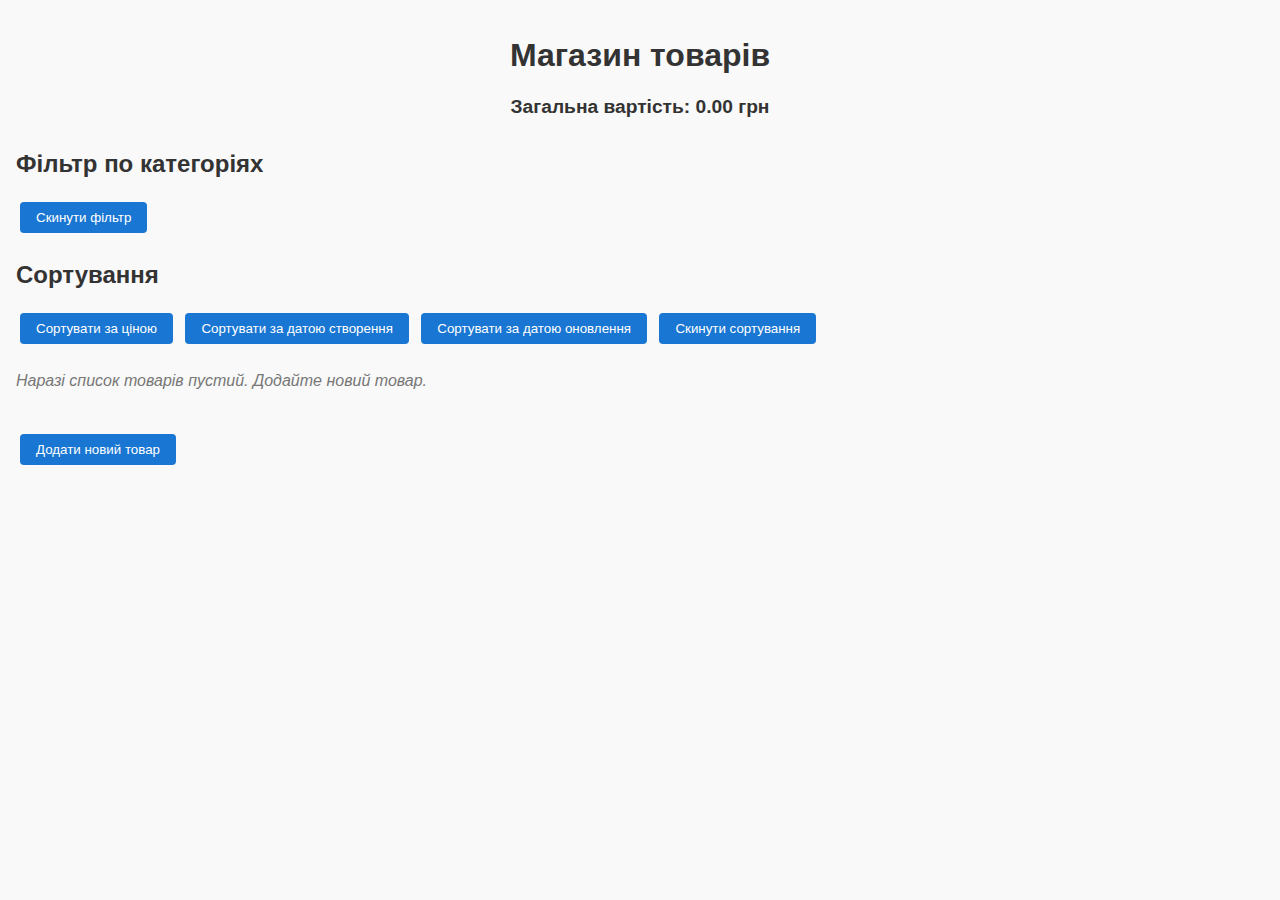
<file: lab 6/index.html>
<!DOCTYPE html>
<html lang="uk">
<head>
    <meta charset="UTF-8" content="width=device-width, initial-scale=1.0">
    <title>Список товарів</title>
    <link rel="stylesheet" href="style.css">
</head>
<body>
<header>
    <h1>Магазин товарів</h1>
    <div id="total-price">Загальна вартість: 0 грн</div>
</header>

<main>
    <section id="filters">
        <h2>Фільтр по категоріях</h2>
        <div id="category-buttons"></div>
        <button id="reset-filter">Скинути фільтр</button>
    </section>

    <section id="sorting">
        <h2>Сортування</h2>
        <button id="sort-price">Сортувати за ціною</button>
        <button id="sort-created">Сортувати за датою створення</button>
        <button id="sort-updated">Сортувати за датою оновлення</button>
        <button id="reset-sorting">Скинути сортування</button>
    </section>

    <section id="product-list-selection">
        <p id="empty-message">Наразі список товарів пустий. Додайте новий товар.</p>
        <div id="product-list"></div>
    </section>

    <button id="add-product-button">Додати новий товар</button>
</main>

<!--Модальне вікно-->
<div id="modal" class="hidden">
    <div class="modal=content">
        <form id="product-form">
            <h2 id="modal-title">Новий товар</h2>
            <input type="hidden" id="product-id">
            <label>
                Назва:
                <input type="text" id="product-name" required>
            </label>
            <label>
                Ціна (грн):
                <input type="number" id="product-price" min="0" required>
            </label>
            <label>
                Категорія:
                <input type="text" id="product-category" required>
            </label>
            <label>
                Зображення (URL):
                <input type="file" id="product-image" accept="image/*">
            </label>
            <button type="submit">Зберегти</button>
            <button type="button" id="cancel-button">Скасувати</button>
        </form>
    </div>
</div>

<!--Toast-->
<div id="toast" class="hidden"></div>

<script src="main.js"></script>
</body>
</html>
</file>
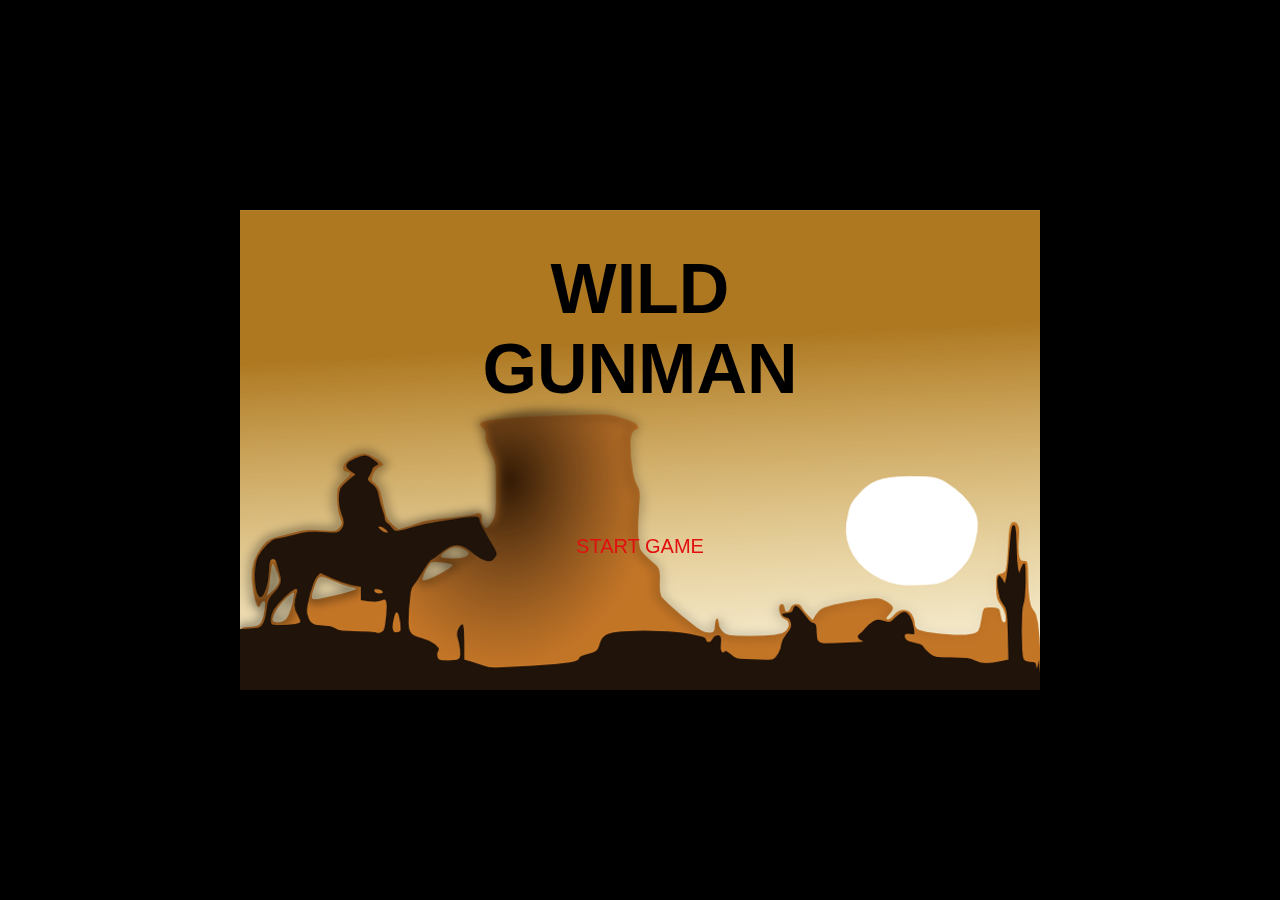
<file: lab 7/index.html>
<!DOCTYPE html>
<html lang="en">
<head>
    <meta charset="UTF-8">
    <title>Title</title>
    <link rel="stylesheet" href="style.css">
</head>
<body>
<section class="game-menu">
    <h1 class="game-menu__title">Wild Gunman</h1>
    <button class="button button-start-game">Start Game</button>
</section>
<!-- Game menu -->

<div class="wrapper">
    <section class="game-panels">
        <div class="players-panel">
            <div class="players-panel__you">Time.You</div>
            <div class="players-panel__gunman">Gunman</div>
        </div>
        <div class="white-line"></div>
        <div class="time-panel">
            <div class="time-panel__gunman">0.00</div>
            <div class="time-panel__you">0.00</div>
        </div>
        <div class="score-panel">
            <div class="score-panel__score">Score:<span class="score-panel__score_num">0</span></div>
            <div class="score-panel__level">Level 1</div>
        </div>
    </section>
    <!-- Game panels for scores -->

    <div class="message"></div>
    <!-- Alert messages -->

    <section class="game-screen">
        <div class="gunman"></div>
        <button class="button button-restart">Restart</button>
        <button class="button button-next-level">Next Level</button>
    </section>
    <!-- Main game screen -->
</div>

<section class="win-screen">
    <h2 class="win-screen__title">You have won the game!</h2>
</section>
<!-- Game win screen -->

<script src="main.js"></script>
</body>
</html>
</file>
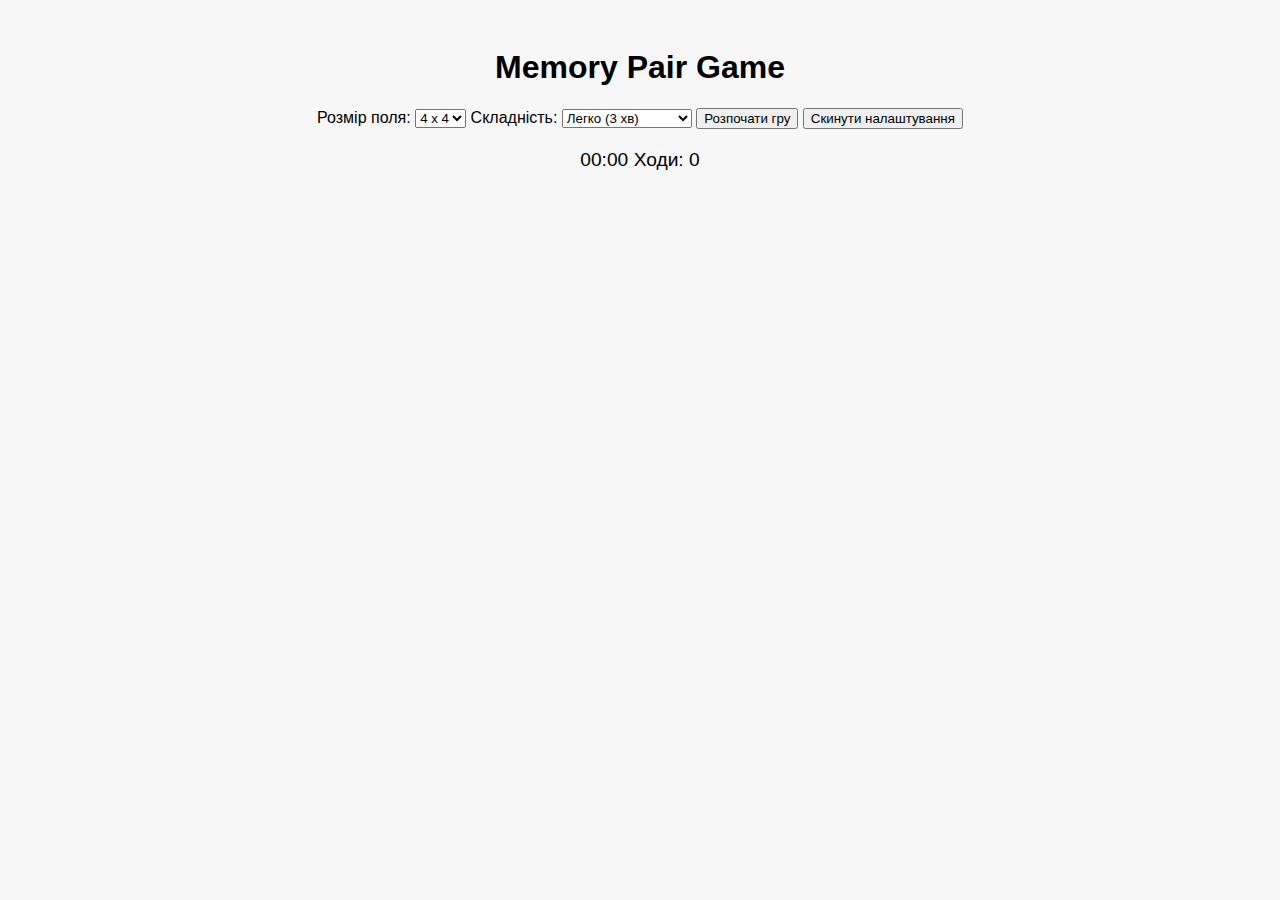
<file: lab 8/index.html>
<!DOCTYPE html>
<html lang="en" xmlns="http://www.w3.org/1999/html">
<head>
    <meta charset="UTF-8">
    <title>Memory Pair Game</title>
    <link rel="stylesheet" href="style.css">
</head>
<body>
<h1>Memory Pair Game</h1>
<div id="settings">
    <label>
        Розмір поля:
        <select id="gridSize">
            <option value="4x4">4 x 4</option>
            <option value="4x5">4 x 5</option>
            <option value="6x6">6 x 6</option>
        </select>
    </label>

    <label>
        Складність:
        <select id="difficulty">
            <option value="easy">Легко (3 хв)</option>
            <option value="normal">Нормально (2 хв)</option>
            <option value="hard">Складно (1 хв)</option>
        </select>
    </label>

    <button id="startBtn">Розпочати гру</button>
    <button id="resetSettingsBtn">Скинути налаштування</button>
</div>

<div id="info">
    <span id="timer">00:00</span>
    <span id="moves">Ходи: 0</span>
</div>

<div id="game"></div>

<script src="index.js"></script>
</body>
</html>
</file>
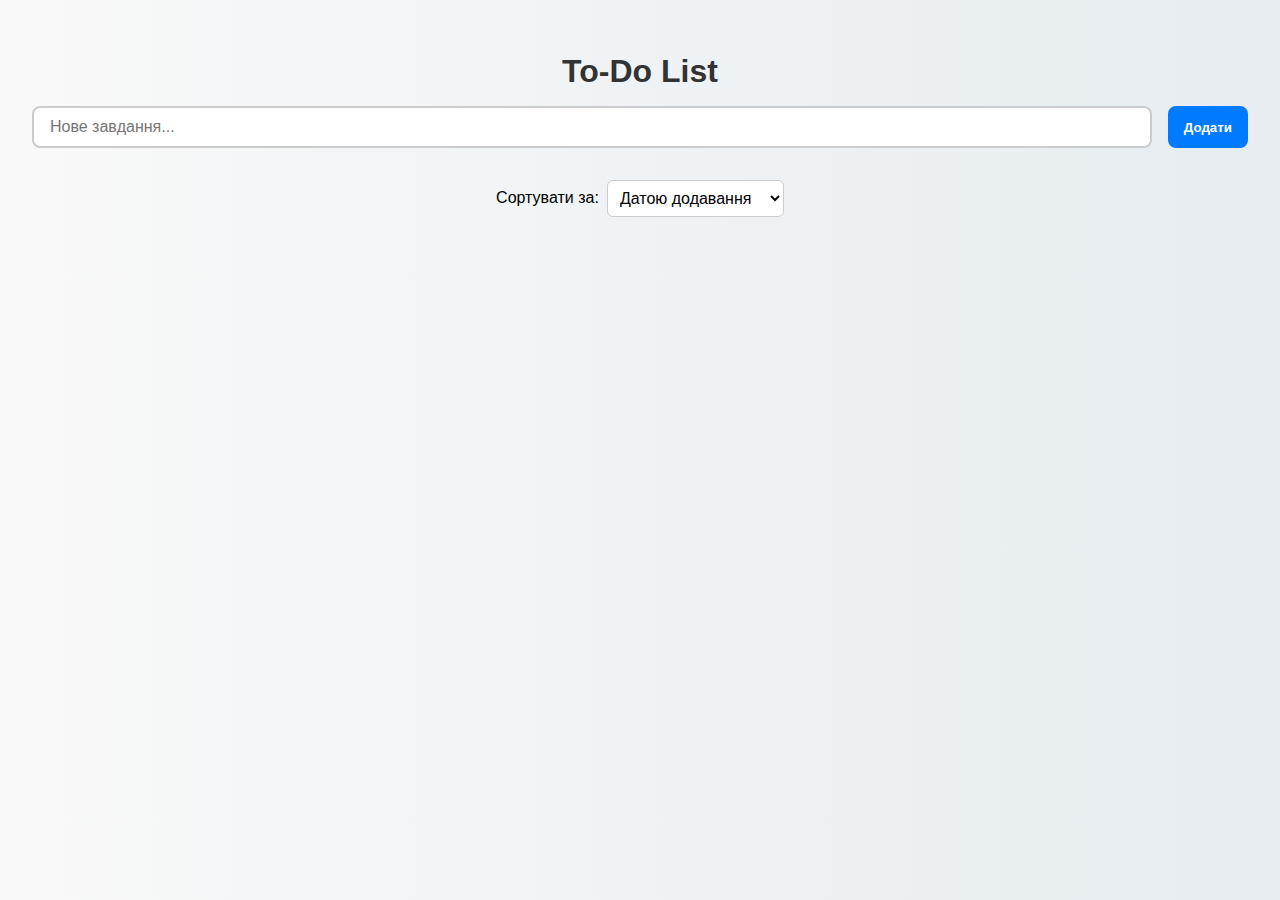
<file: lab 6/task 2/index.html>
<!DOCTYPE html>
<html lang="uk">
<head>
    <meta charset="UTF-8" content="width=device-width, initial-scale=1.0">
    <title>To-Do List</title>
  <link rel="stylesheet" href="style.css">
</head>
<body>
<h1>To-Do List</h1>
<form id="task-form">
    <input type="text" id="task-input" placeholder="Нове завдання..." required />
    <button type="submit">Додати</button>
</form>
<div class="sort-container">
    <label for="sort-select">Сортувати за:</label>
    <select id="sort-select">
        <option value="createdAt">Датою додавання</option>
        <option value="completed">Станом виконання</option>
        <option value="updatedAt">Датою оновлення</option>
    </select>
</div>
<ul id="task-list"></ul>

<script src="main.js"></script>
</body>
</html>
</file>
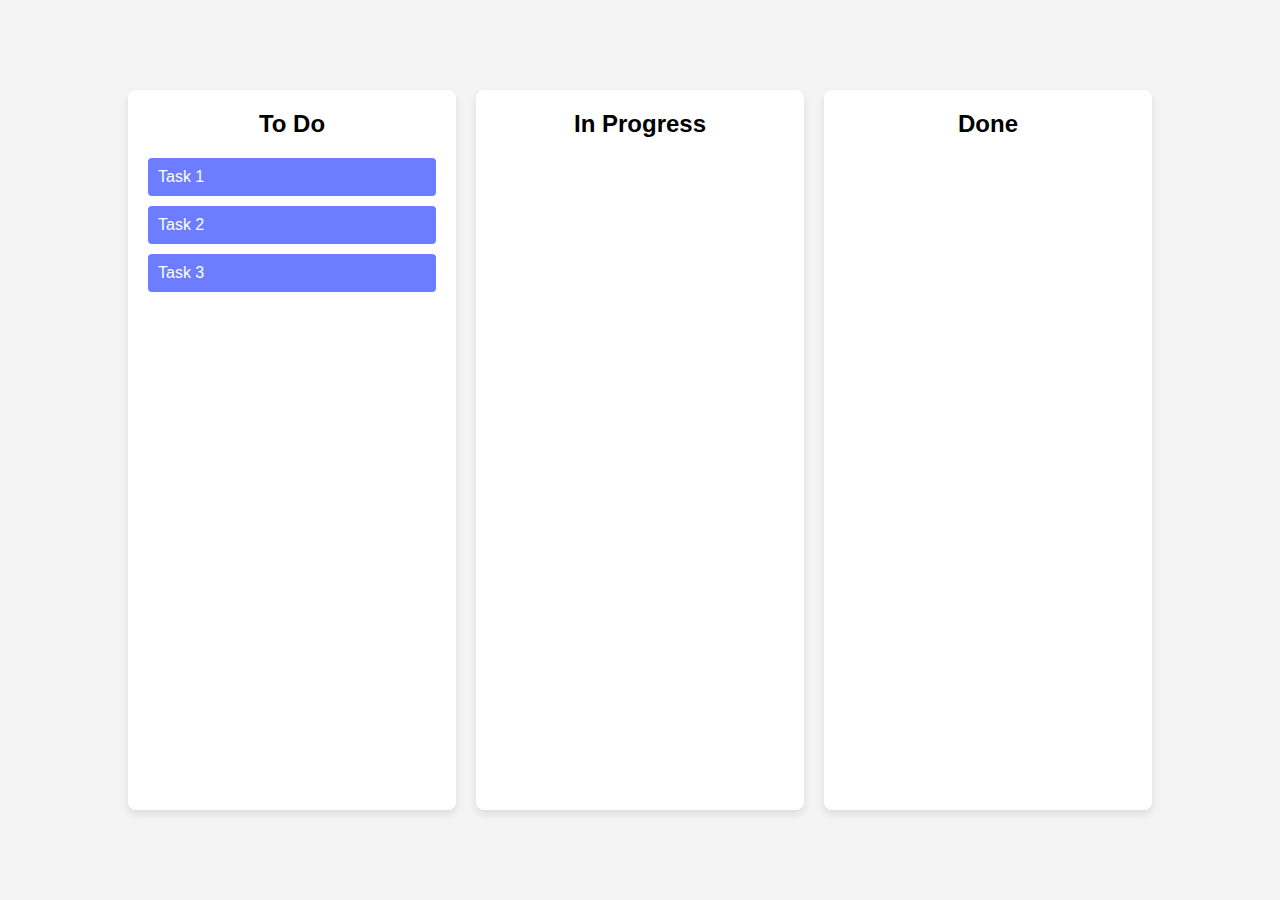
<file: lab 8.2/Kanban Board/index.html>
<!DOCTYPE html>
<html lang="en">
<head>
    <meta charset="UTF-8">
    <title>Kanban Board</title>
    <link rel="stylesheet" href="style.css">
</head>
<body>
<div class="kanban-container">
    <div class="kanban-column" id="to-do" ondrop="drop(event)" ondragover="allowDrop(event)">
        <h2>To Do</h2>
        <div class="task" id="task1" draggable="true" ondragstart="drag(event)" ondragover="allowDrop(event)" ondrop="drop(event)">Task 1</div>
        <div class="task" id="task2" draggable="true" ondragstart="drag(event)" ondragover="allowDrop(event)" ondrop="drop(event)">Task 2</div>
        <div class="task" id="task3" draggable="true" ondragstart="drag(event)" ondragover="allowDrop(event)" ondrop="drop(event)">Task 3</div>
    </div>
    <div class="kanban-column" id="in-progress" ondrop="drop(event)" ondragover="allowDrop(event)">
        <h2>In Progress</h2>
    </div>
    <div class="kanban-column" id="done" ondrop="drop(event)" ondragover="allowDrop(event)">
        <h2>Done</h2>
    </div>
</div>

<script src="main.js"></script>
</body>
</html>
</file>
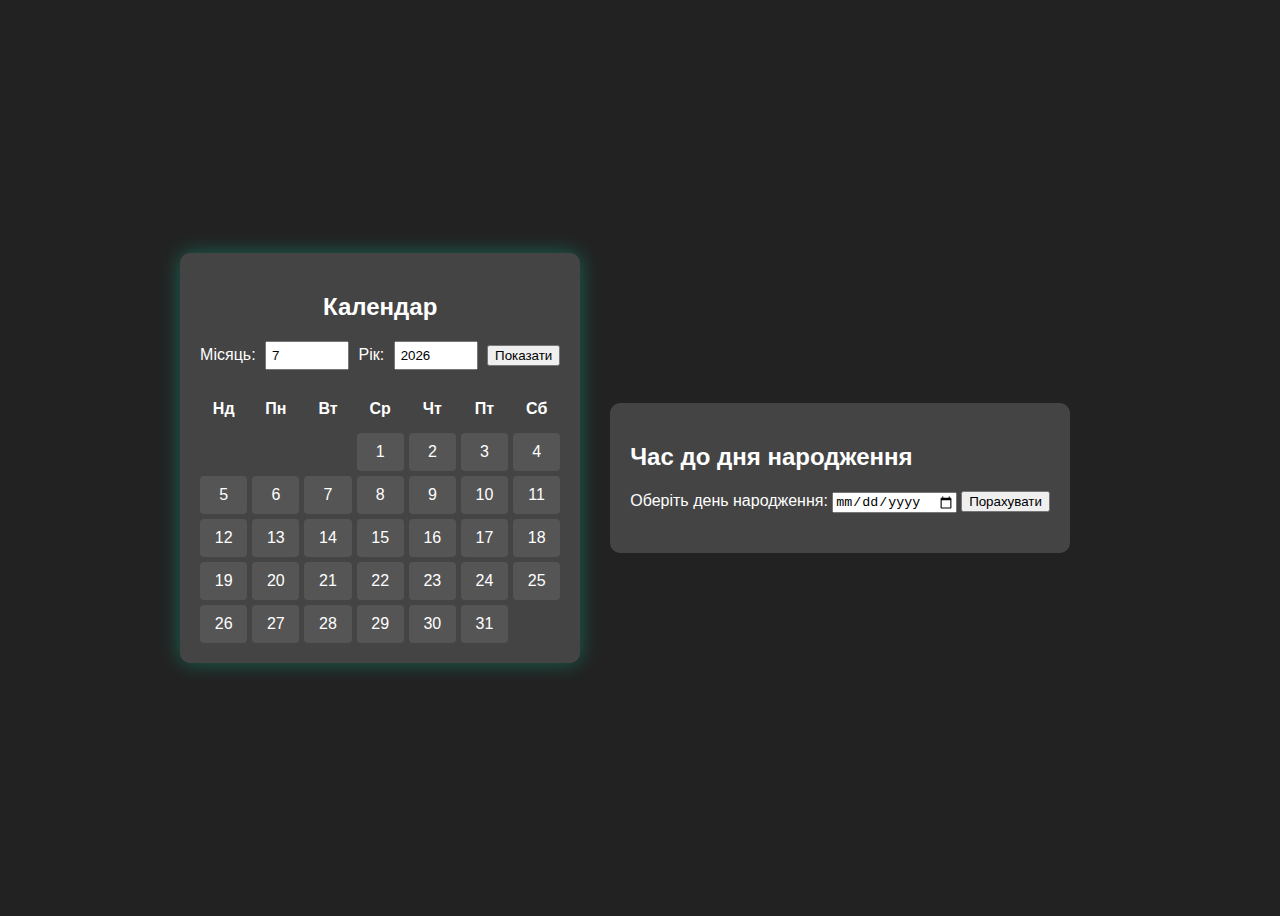
<file: lab 5/calendar.html>
<!DOCTYPE html>
<html lang="uk">
<head>
    <meta charset="UTF-8">
    <title>Календар</title>
    <link rel="stylesheet" href="calendar.css">
</head>
<body>
<div class="calendar-container">
    <h2>Календар</h2>
    <div class="calendar-controls">
        <label>Місяць:
            <input type="number" id="month-input" min="1" max="12">
        </label>
        <label>Рік:
            <input type="number" id="year-input">
        </label>
        <button id="update-calendar">Показати</button>
    </div>
    <div id="calendar"></div>
</div>

<div class="birthday-container">
    <h2>Час до дня народження</h2>
    <label>Оберіть день народження:
        <input type="date" id="birthday-input">
    </label>
    <button id="calculate-birthday">Порахувати</button>

    <div id="birthday-result" class="result"></div>
</div>

<script src="calendar.js"></script>
</body>
</html>
</file>
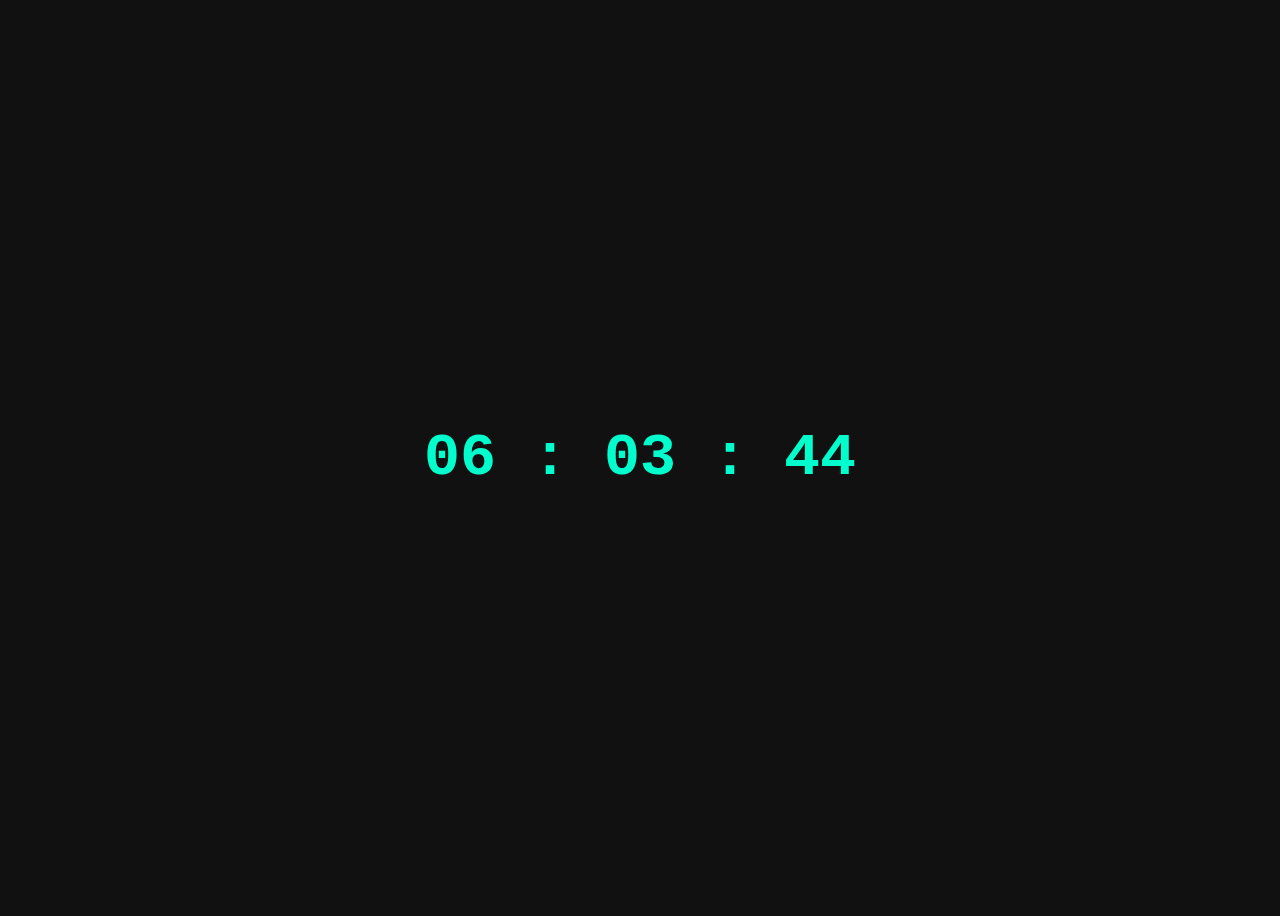
<file: lab 5/digitalClock.html>
<!DOCTYPE html>
<html lang="uk">
<head>
    <meta charset="UTF-8">
    <title>Цифровий годинник</title>
    <link rel="stylesheet" href="digitalClock.css">
</head>
<body>
<div class="clock-container">
  <div id="clock">
    <span id="hours">00</span>
    <span class="separator">:</span>
    <span id="minutes">00</span>
    <span class="separator">:</span>
    <span id="seconds">00</span>
  </div>
</div>
<script src="digitalClock.js"></script>
</body>
</html>
</file>
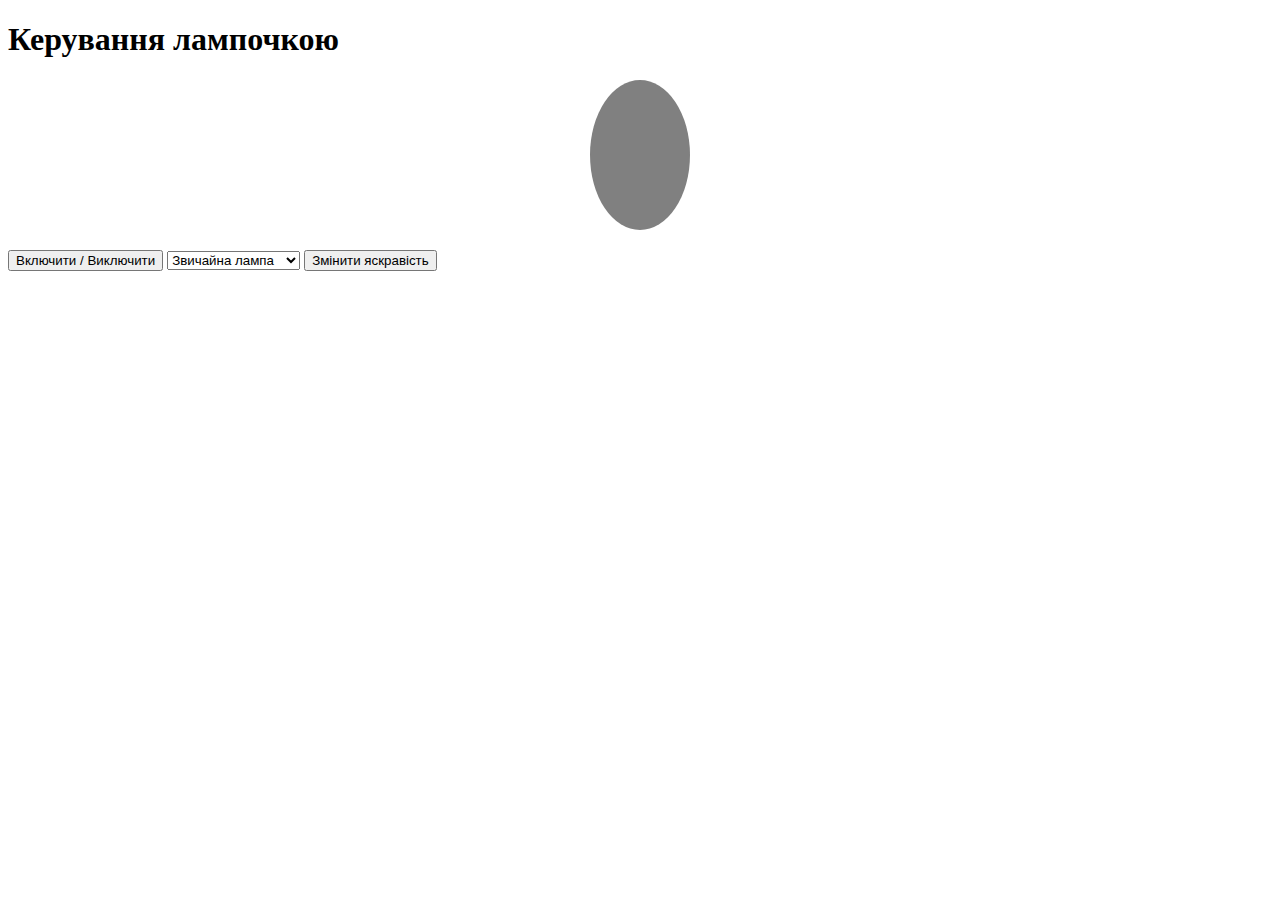
<file: lab 5/file.html>
<!DOCTYPE html>
<html lang="uk">
<head>
    <link rel="stylesheet" href="style.css">
    <meta charset="UTF-8">
    <title>Керування лампочкою</title>

</head>
<body>
<h1>Керування лампочкою</h1>
<div class="lamp" id="lamp"></div>
<button onclick="toggleLamp()">Включити / Виключити</button>
<select id="lampType" onchange="changeLampType()">
    <option value="default">Звичайна лампа</option>
    <option value="energy">Енергозберігаюча</option>
    <option value="led">Світлодіодна</option>
</select>
<button onclick="setBrightness()">Змінити яскравість</button>
<script src="index.js"></script>
</body>
</html>
</file>
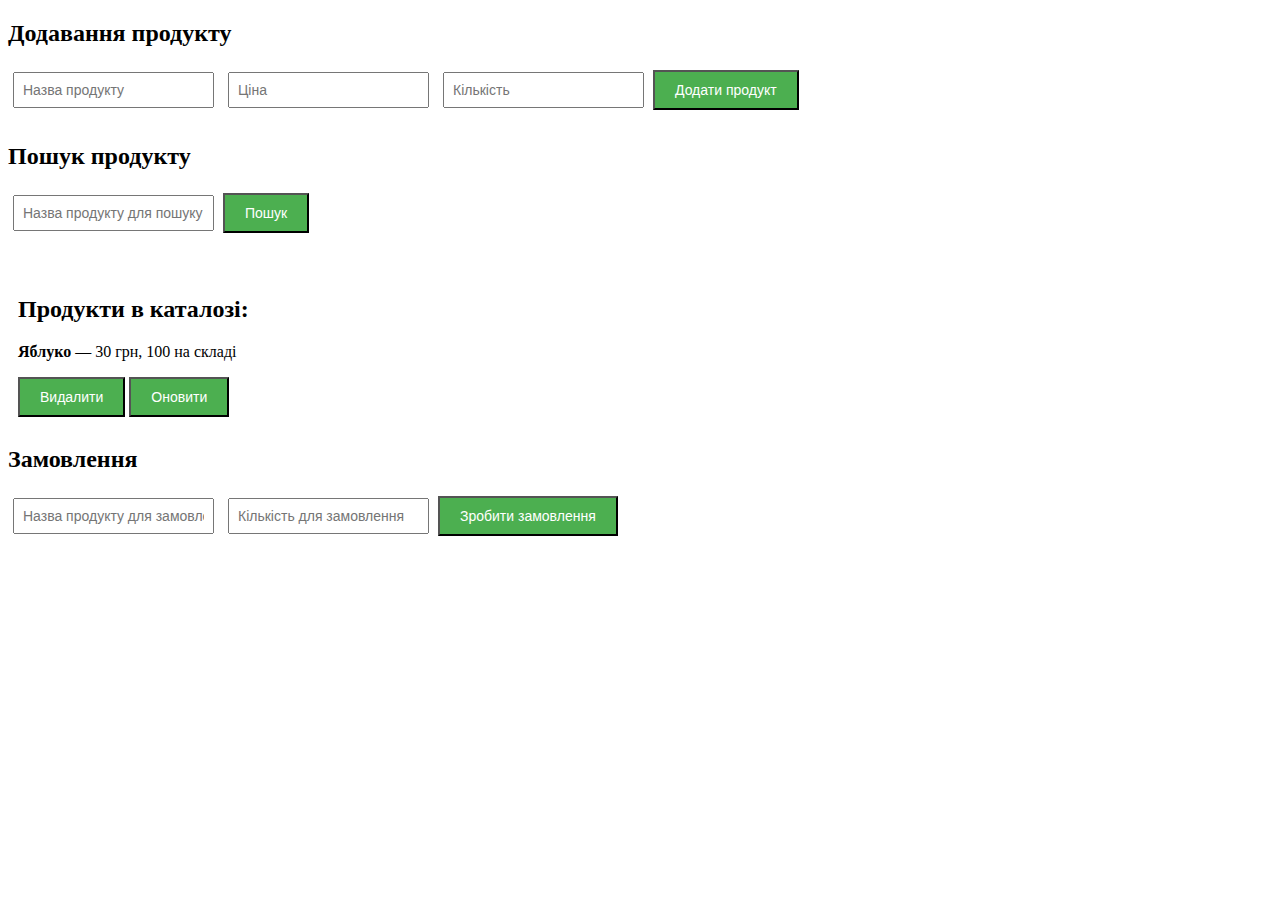
<file: lab 5/online-shop.html>
<!DOCTYPE html>
<html lang="uk">
<head>
    <meta charset="UTF-8">
    <title>Інтернет магазин</title>
    <link rel="stylesheet" href="online-shop.css">
</head>
<body>
<div id="product-form">
  <h2>Додавання продукту</h2>
  <input type="text" id="product-name" placeholder="Назва продукту">
  <input type="number" id="product-price" placeholder="Ціна">
  <input type="number" id="product-quantity" placeholder="Кількість">
  <button id="add-product">Додати продукт</button>
</div>

<div>
  <h2>Пошук продукту</h2>
  <input type="text" id="search-name" placeholder="Назва продукту для пошуку">
  <button id="search-product">Пошук</button>
</div>

<div id="product-catalog"></div>

<div id="order-form">
  <h2>Замовлення</h2>
  <input type="text" id="order-product-id" placeholder="Назва продукту для замовлення">
  <input type="number" id="order-quantity" placeholder="Кількість для замовлення">
  <button id="make-order">Зробити замовлення</button>
</div>

<div id="order-history"></div>


<script src="online-shop.js"></script>
</body>
</html>
</file>
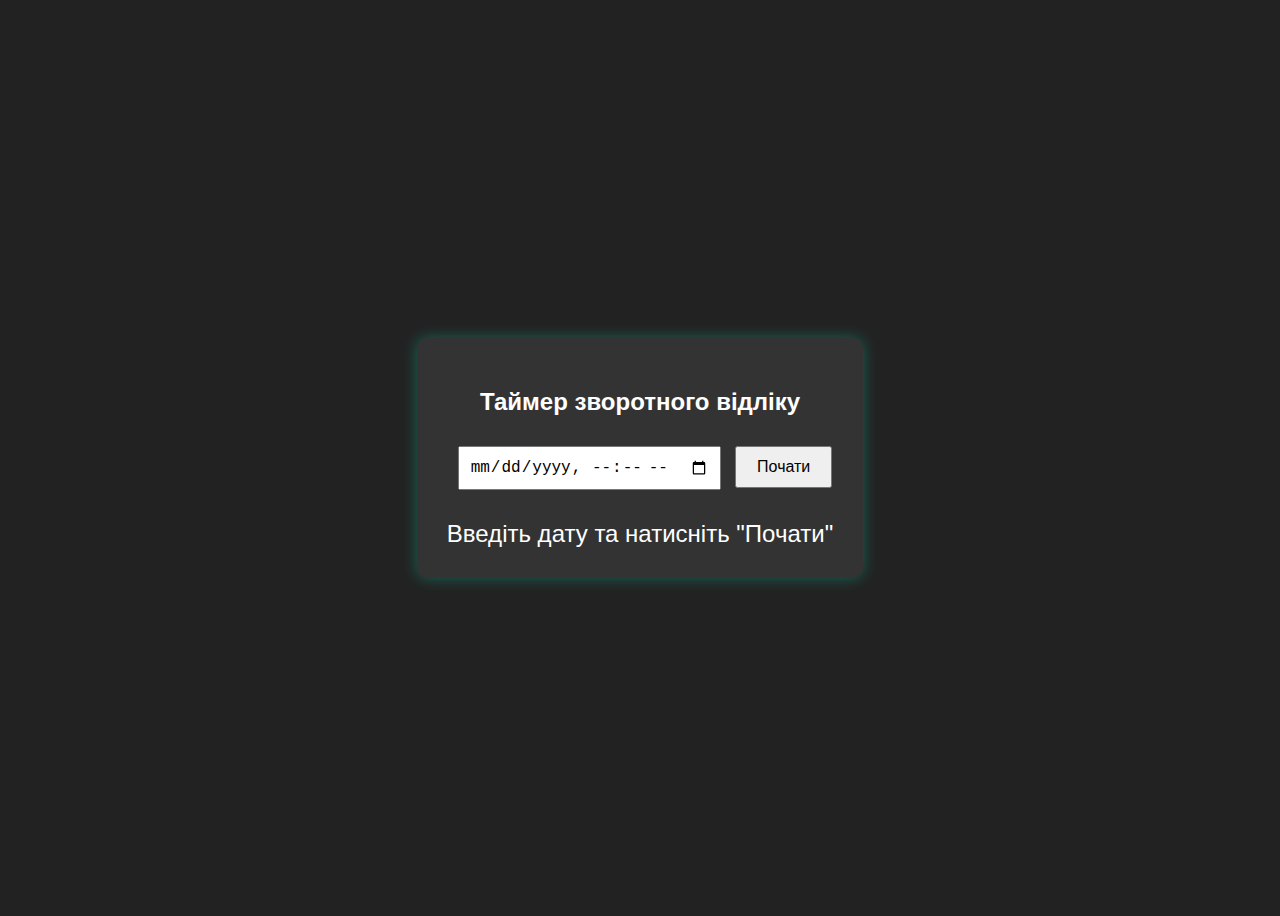
<file: lab 5/timer.html>
<!DOCTYPE html>
<html lang="uk">
<head>
    <meta charset="UTF-8">
    <title>Таймер зворотного відліку</title>
    <link rel="stylesheet" href="timer.css">
</head>
<body>
<div class="countdown-container">
  <h2>Таймер зворотного відліку</h2>
  <input type="datetime-local" id="target-time">
  <button id="start-timer">Почати</button>
  <div id="countdown-display">Введіть дату та натисніть "Почати"</div>
</div>

<script src="timer.js"></script>
</body>
</html>
</file>
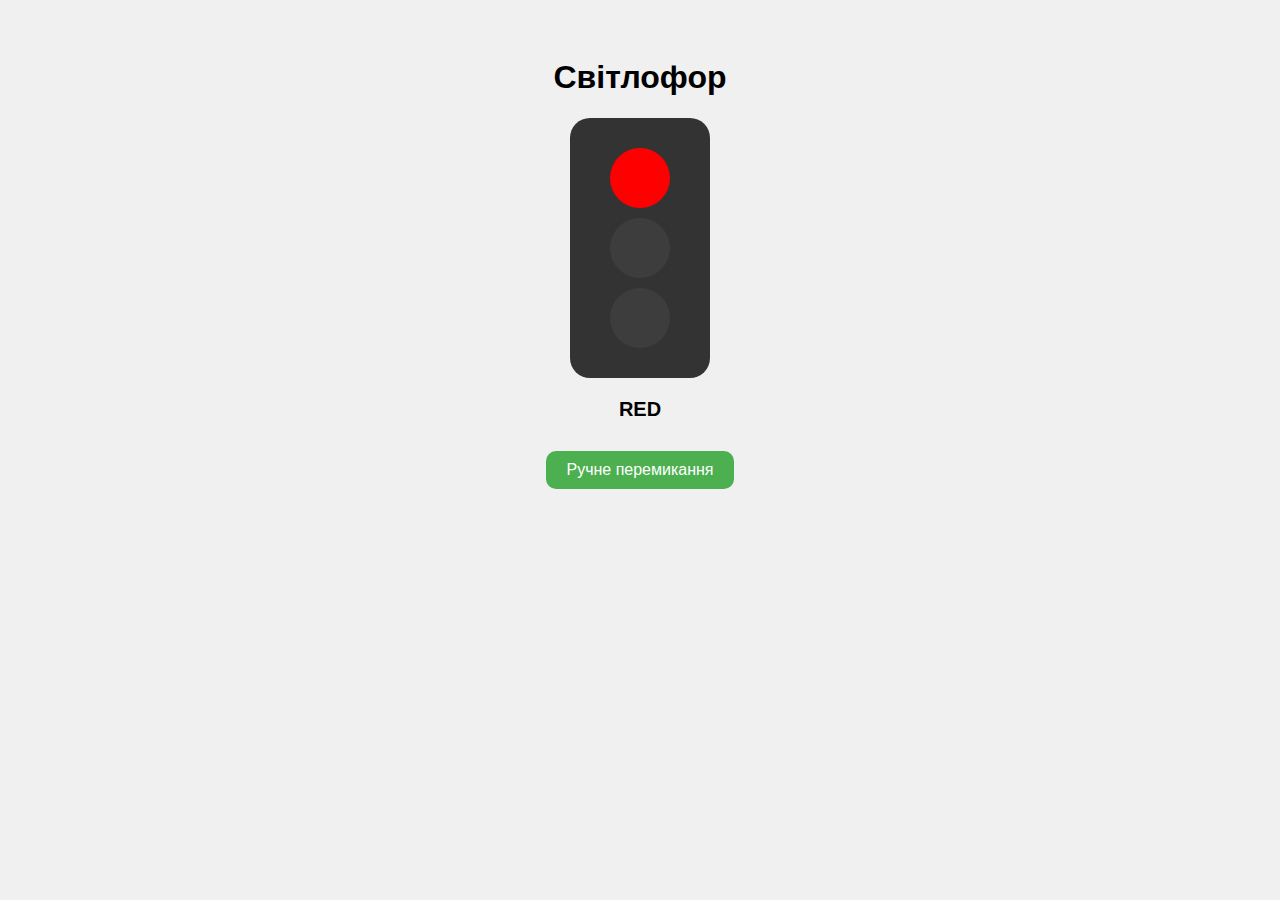
<file: lab 5/trafficLightSimulation.html>
<!DOCTYPE html>
<html lang="uk">
<head>
    <meta charset="UTF-8">
    <title>Світлофор</title>
    <link rel="stylesheet" href="trafficLightSimulation.css">
</head>
<body>
<h1>Світлофор</h1>
<div id="traffic-light">
    <div class="light red" id="red"></div>
    <div class="light yellow" id="yellow"></div>
    <div class="light green" id="green"></div>
</div>
<p id="status-text">СТАН</p>
<button id="manual-switch">Ручне перемикання</button>

<script src="trafficLightSimulation.js"></script>
</body>
</html>
</file>
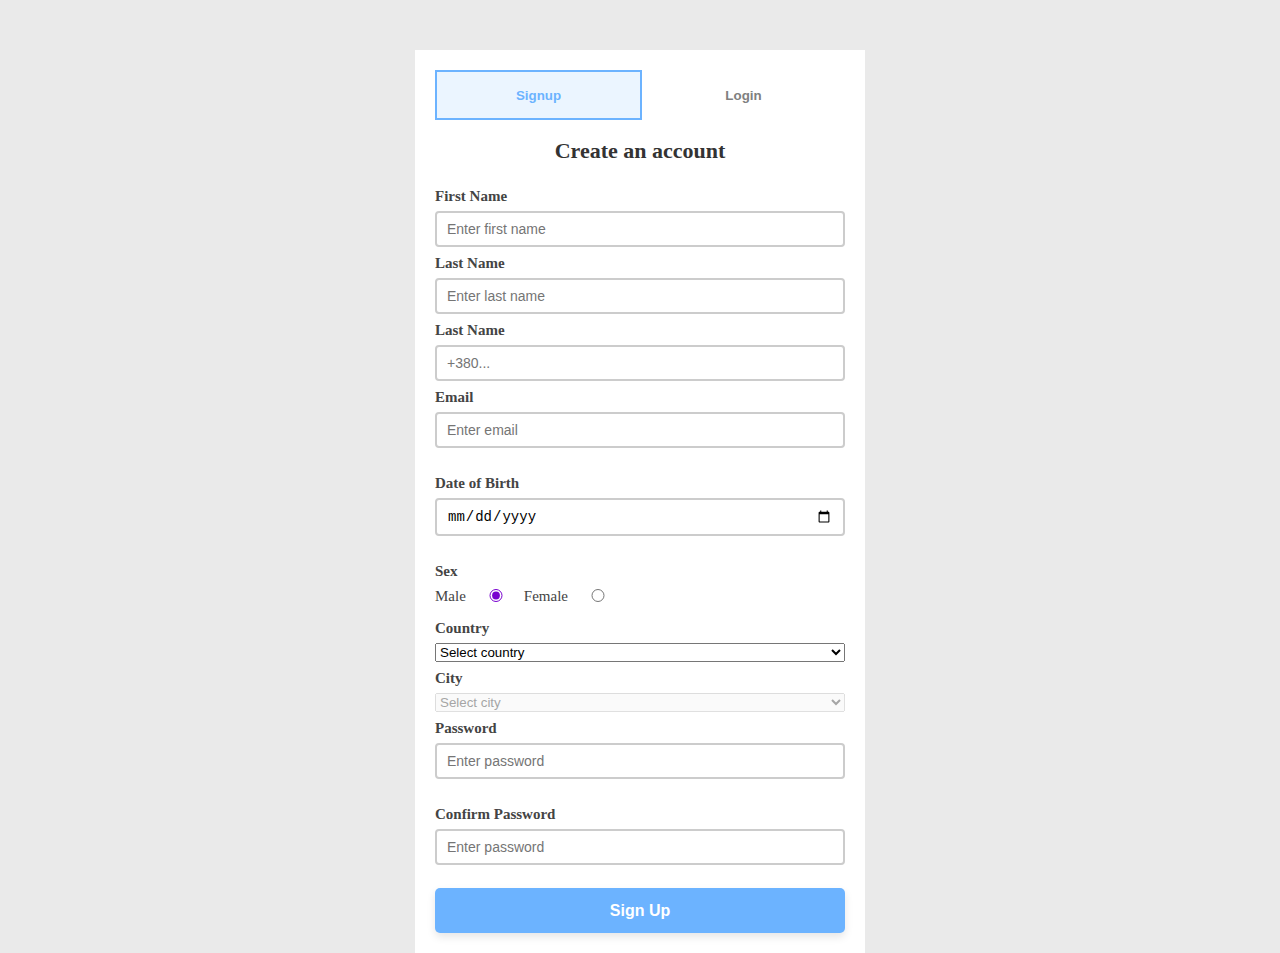
<file: lab 9/main.html>
<!DOCTYPE html>
<html lang="en">
<head>
    <meta charset="UTF-8">
    <title>Title</title>
    <link rel="stylesheet" href="style.css">
</head>
<body>
    <div class="main-block">
        <div class="forms-block">
            <div class="nav-block">
                <button id="signupNavBtn" class="btn active">Signup</button>
                <button id="loginNavBtn" class="btn">Login</button>
            </div>
            <form class="signupForm" name="signupForm" novalidate>

                <h2>Create an account</h2>

                <div class="form-group">
                    <label for="firstName">First Name</label>
                    <input type="text" id="firstName" name="firstName" placeholder="Enter first name"
                           minlength="3" maxlength="15" required
                    />
                </div>

                <div class="form-group">
                    <label for="lastName">Last Name</label>
                    <input type="text" id="lastName" name="lastName" placeholder="Enter last name"
                           minlength="3" maxlength="15" required
                    />
                </div>

                <div class="form-group">
                    <label for="phone">Last Name</label>
                    <input type="tel" id="phone" name="phone" placeholder="+380..."
                           pattern="^\+380\d{9}$" required />
                </div>

                <div class="form-group">
                    <label for="email">Email</label>
                    <input type="email" id="email" name="email" placeholder="Enter email"
                           data-pattern="^[\w-\.]+@([\w-]+\.)+[\w-]{2,4}$" required
                    />
                    <div class="error-message"></div>
                </div>

                <div class="form-group">
                    <label for="birthDate">Date of Birth</label>
                    <input type="date" id="birthDate" name="birthDate" required />
                    <div class="error-message"></div>
                </div>

                <div class="form-group">
                    <label>Sex</label>
                    <div class="radio-group">
                        <label for="male">Male</label>
                        <input type="radio" id="male" name="sex" value="male" checked required />
                        <label for="female">Female</label>
                        <input type="radio" id="female" name="sex" value="female" required />
                    </div>
                </div>

                <div class="form-group">
                    <label for="country">Country</label>
                    <select id="country" name="country" required>
                        <option value="">Select country</option>
                        <option value="Ukraine">Ukraine</option>
                        <option value="USA">USA</option>
                        <option value="Germany">Germany</option>
                    </select>
                </div>

                <div class="form-group">
                    <label for="city">City</label>
                    <select id="city" name="city" disabled required>
                        <option value="">Select city</option>
                    </select>
                </div>

                <div class="form-group">
                    <label for="password">Password</label>
                    <input type="password" id="password" name="password" placeholder="Enter password"
                           minlength="6" required
                    />
                    <div class="error-message"></div>
                </div>

                <div class="form-group">
                    <label for="confirmPassword">Confirm Password</label>
                    <input type="password" id="confirmPassword" name="confirmPassword" placeholder="Enter password"
                           minlength="6" required
                    />
                    <div class="error-message"></div>
                </div>

                <input id="signupBtn" type="submit" value="Sign Up">
            </form>


            <form class="loginForm" name="loginForm" novalidate>
                <h2>Login here</h2>

                <div class="form-group">
                    <label for="userName">Username</label>
                    <input type="text" id="userName" name="userName" placeholder="Enter username" required>
                    <div class="error-message"></div>
                </div>

                <div class="form-group">
                    <label for="passwordLogin">Password</label>
                    <input type="password" id="passwordLogin" name="passwordLogin" placeholder="Enter password"
                           minlength="6" required>
                    <div class="error-message"></div>
                </div>

                <input id="loginBtn" type="submit" value="Login">
            </form>
        </div>
    </div>
    <div id="snackbar"></div>

    <script src="script.js"></script>
</body>
</html>
</file>
<file: lab 6/style.css>
/* === Загальні стилі === */
body {
    margin: 0;
    font-family: Arial, sans-serif;
    background-color: #f9f9f9;
    color: #333;
    padding: 1rem;
}

header {
    text-align: center;
    margin-bottom: 2rem;
}

#total-price {
    font-size: 1.2rem;
    font-weight: bold;
    margin-top: 0.5rem;
}

button {
    padding: 0.5rem 1rem;
    margin: 0.25rem;
    cursor: pointer;
    border: none;
    background-color: #1976d2;
    color: white;
    border-radius: 4px;
    transition: background-color 0.3s;
}

button:hover {
    background-color: #1565c0;
}

section {
    margin-bottom: 1.5rem;
}

/* === Картка товару === */
#product-list {
    display: flex;
    flex-wrap: wrap;
    gap: 1rem;
}

.product-card {
    background: white;
    border-radius: 8px;
    box-shadow: 0 2px 8px rgba(0,0,0,0.1);
    padding: 1rem;
    width: 300px;
    display: flex;
    flex-direction: column;
    animation: fadeIn 0.5s ease-in-out;
    position: relative;
}

.product-card img {
    width: 100%;
    height: 200px;
    object-fit: cover;
    border-radius: 6px;
}

.product-info {
    margin-top: 0.5rem;
}

.product-info p {
    margin: 0.25rem 0;
}

.product-actions {
    display: flex;
    justify-content: space-between;
    margin-top: 1rem;
}

.product-actions button {
    flex: 1;
    margin: 0 0.25rem;
}

/* === Порожній список === */
#empty-message {
    font-style: italic;
    color: #777;
}

/* === Модальне вікно === */
#modal {
    position: fixed;
    top: 0;
    left: 0;
    width: 100%;
    height: 100%;
    background-color: rgba(0,0,0,0.6);
    display: flex;
    justify-content: center;
    align-items: center;
    z-index: 999;
    animation: fadeIn 0.3s ease-in-out;
}

.hidden {
    display: none !important;
}

.modal-content {
    background: white;
    padding: 2rem;
    border-radius: 8px;
    width: 90%;
    max-width: 400px;
    box-shadow: 0 4px 12px rgba(0,0,0,0.3);
}

.modal-content label {
    display: block;
    margin-bottom: 1rem;
}

.modal-content input {
    width: 100%;
    padding: 0.5rem;
    margin-top: 0.25rem;
    border-radius: 4px;
    border: 1px solid #ccc;
}

/* === Toast-повідомлення === */
#toast {
    position: fixed;
    bottom: 1rem;
    right: 1rem;
    background-color: #323232;
    color: white;
    padding: 1rem 1.5rem;
    border-radius: 4px;
    opacity: 0;
    pointer-events: none;
    transform: translateY(20px);
    transition: all 0.4s ease;
    z-index: 1000;
}

#toast.show {
    opacity: 1;
    pointer-events: auto;
    transform: translateY(0);
}

/* === Анімації === */
@keyframes fadeIn {
    from { opacity: 0; transform: scale(0.95); }
    to { opacity: 1; transform: scale(1); }
}

/* === Адаптивність === */
@media (max-width: 768px) {
    #product-list {
        flex-direction: column;
        align-items: center;
    }
}
</file>
<file: lab 7/style.css>
body {
    background: #000;
    font-family: "PressStart2P", sans-serif;
}


/*                              Game menu style                             */
.game-menu {
    /*  display: none;*/
    box-sizing: border-box;
    position: absolute;
    top: 50%;
    left: 50%;
    transform: translate3d(-50%, -50%, 0);

    width: 800px;
    height: 480px;

    background: url(img/main-background.png) no-repeat;
}

.game-menu__title {
    position: fixed;
    top: 15%;
    left: 50%;
    transform: translate3d(-50%, -50%, 0);


    font-size: 70px;
    text-transform: uppercase;
    text-align: center;
}
/*                              End Game menu style                          */

/*                              Buttons style                               */
.button {
    position: fixed;
    left: 50%;
    top: 70%;
    transform: translate3d(-50%, -50%, 0);

    padding: 0;
    border: 0;
    outline: 0;

    font-family: "PressStart2P", sans-serif;
    font-size: 20px;
    text-transform: uppercase;

    background: transparent;
    color: #e20f0f;
    cursor: pointer;
}

.button-restart {
    display: none;
    top: 90%;
    z-index: 1001;
}

.button-next-level {
    display: none;
    top: 90%;
    z-index: 1001;
}

.button:hover {
    color: #000;
}

.button:active {
    color: #000;
}
/*                              End Buttons style                           */

/*                              Main game screen style                       */

.wrapper {
    display: none;
    position: fixed;
    left: 50%;
    top: 55%;
    transform: translate3d(-50%, -50%, 0);

    height: 750px;
    width: 900px;

    box-sizing: border-box;
}

.game-screen {
    display: none;
    position: fixed;
    left: 50%;
    top: 50%;
    transform: translate3d(-50%, -50%, 0);

    box-sizing: border-box;
    width: 800px;
    height: 480px;
    overflow: hidden;

    background: url(img/background-dark.png) no-repeat;
    background-size: cover;
}
/*                              End Main game screen style                   */

/*                              Sсreen death style                          */
.game-screen--death {
    animation: 4s player-death linear;
}

@keyframes player-death {
    0% {
        box-shadow: inset 0 0 400px rgba(215, 35, 0, 0.5);
    }
    20% {
        box-shadow: inset 0 0 300px rgba(215, 35, 0, 0.5);
    }
    40% {
        box-shadow: inset 0 0 200px rgba(215, 35, 0, 0.5);
    }
    100% {
        box-shadow: inset 0 0 100px rgba(215, 35, 0, 0.5);
    }
}
/*                              End Sсreen death style                        */

/*                              Alert messages style                         */
.message {
    color: #fff;
    position: absolute;
    left: 57%;
    top: 36%;

    transform: translate3d(-50%, -50%, 0);

    z-index: 1;
}

.message--fire {
    width: 116px;
    height: 68px;
    background: url(img/fire-right.png) no-repeat;
    left: 60%;
}

.message--dead,
.message--win {
    left: 50%;
    top: 30%;

    font-family: "PressStart2P", sans-serif;
    font-size: 30px;
    color: #fff;
}
/*                              End Alert messages style                     */

/*                              Game panels for scores style                 */
.white-line {
    position: absolute;
    left: 50px;
    top: 10%;
    z-index: 700;
    width: 800px;
    border-bottom: 2px solid #fff;
}

.game-panels {
    display: none;
}

.players-panel,
.time-panel,
.score-panel {
    padding: 10px;

    font-family: "PressStart2P", sans-serif;
    font-size: 25px;
    text-transform: uppercase;
    text-align: center;
    color: #80d010;
}

.time-panel {
    position: absolute;
    left: 70%;
    top: 2px;
    z-index: 700;
}

.time-panel__gunman,
.time-panel__you {
    font-family: "Digital-7", sans-serif;
    font-size: 65px;
}

.time-panel__you  {
    margin-bottom: 5px;
}

.players-panel {
    position: absolute;
    left: 50%;
    top: 10%;
    box-sizing: border-box;
    transform: translate3d(-50%, -50%, 0);
    z-index: 700;
}

.players-panel__you,
.players-panel__gunman {
    padding: 10px;
    border: 2px solid #80d010;
    border-radius: 10px;
}

.players-panel__you {
    margin-bottom: 10px;
}

.score-panel {
    text-align: center;
}

.score-panel__score {
    position: absolute;
    left: 25%;
    top: 85%;
    transform: translate3d(-50%, -50%, 0);
    z-index: 700;

    box-sizing: border-box;
}

.score-panel__level {
    position: absolute;
    left: 70%;
    top: 85%;
    z-index: 700;
    transform: translate3d(-50%, -50%, 0);

    box-sizing: border-box;
}
/*                              End Game panels for scores style             */

/*                              Game win screen style                       */
.win-screen {
    display: none;
    /* display: block;*/
    position: absolute;
    top: 50%;
    left: 50%;
    transform: translate3d(-50%, -50%, 0);

    box-sizing: border-box;
    width: 800px;
    height: 480px;

    background: url(img/main-background.png) no-repeat;
}

.win-screen__title {
    position: fixed;
    top: 35%;
    left: 50%;

    transform: translate3d(-50%, -50%, 0);

    font-size: 50px;
    line-height: 70px;
    text-transform: uppercase;
    text-align: center;
}
/*                              End Game win screen style                    */

/*                              Gunman style                                 */
.gunman {
    position: absolute;
    left: 800px;
    bottom: 85px;
    z-index: 900;
    width: 130px;
    height: 260px;

}

.gunman-level-1 {
    background: url(img/gunman.png) 0 0;
    animation: gunman-level-1__walk 1s steps(3) infinite;
}

.gunman-level-1__standing {
    background-position: -400px 0;
}

.gunman-level-1__ready {
    background-position: -808px 0;
}

.gunman-level-1__shooting {
    animation: gunman-level-1__duel 0.5s step-start;
    animation-iteration-count: 1;
    background-position: -940px 0;
    width: 135px;
    left: 340px;
}

.gunman-level-1__death {
    animation: gunman-level-1__death 1s steps(4);
    background-position: -1616px 0;
    width: 128px;
    left: 340px;
}

@keyframes gunman-level-1__walk {
    from {
        background-position: 0 0;
    }
    to {
        background-position: -390px 0;
    }
}

@keyframes gunman-level-1__duel {
    from {
        background-position: -800px 0;
    }
    to {
        background-position: -940px 0;
    }
}

@keyframes gunman-level-1__death {
    from {
        background-position: -1215px 0;
    }
    to {
        background-position: -1750px 0;
    }
}

.gunman-level-2 {
    height: 300px;
    width: 130px;
    background: url(img/gunman.png) 0 -268px;
    animation: gunman-level-2__walk 1s steps(3) infinite;
}

.gunman-level-2__standing {
    background-position: 0 -268px;
}

.gunman-level-2__ready {
    background-position: -384px -272px;
}

.gunman-level-2__shooting {
    animation: gunman-level-2__duel 0.5s step-start;
    animation-iteration-count: 1;
    background-position: -625px -268px;
    width: 110px;
    left: 340px;
}

.gunman-level-2__death {
    animation: gunman-level-2__death 1s steps(2);
    background-position: -948px -268px;
    width: 120px;
    left: 340px;
}

@keyframes gunman-level-2__walk {
    from {
        background-position: 0 -268px;
    }
    to {
        background-position: -410px -268px;
    }
}

@keyframes gunman-level-2__duel {
    0% {
        background-position: -410px -268px;
    }
    33% {
        background-position: -520px -268px;
    }
    66% {
        background-position: -625px -268px;
    }
}

@keyframes gunman-level-2__death {
    from {
        background-position: -835px -268px;
    }
    to {
        background-position: -1090px -268px;
    }
}

.gunman-level-3 {
    height: 320px;
    width: 110px;
    background: url(img/gunman.png) 0 -578px;
    animation: gunman-level-3__walk 1s steps(3) infinite;
}

.gunman-level-3__standing {
    background-position: 0 -578px;
}

.gunman-level-3__ready {
    background-position: -342px -578px;
}

.gunman-level-3__shooting {
    animation: gunman-level-3__duel 1s step-start;
    animation-iteration-count: 1;
    background-position: -455px -578px;
    left: 340px;
}

.gunman-level-3__death {
    animation: gunman-level-3__death 0.5s steps(1);
    background-position: -822px -578px;
    width: 130px;
    left: 340px;
}

@keyframes gunman-level-3__walk {
    from {
        background-position: 0 -578px;
    }
    to {
        background-position: -330px -578px;
    }
}

@keyframes gunman-level-3__duel {
    0% {
        background-position: -822px -578px;
    }
    33% {
        background-position: -710px -578px;
    }
    66% {
        background-position: -455px -578px;
    }
}

@keyframes gunman-level-3__death {
    from {
        background-position: -690px -578px;
    }
    to {
        background-position: -822px -578px;
    }
}

.gunman-level-4 {
    height: 260px;
    background: url(img/gunman.png) 0 -910px;
    animation: gunman-level-4__walk 1s steps(3) infinite;
}

.gunman-level-4__standing {
    background-position: 0 -910px;
}

.gunman-level-4__ready {
    background-position: -400px -912px;
}

.gunman-level-4__shooting {
    animation: gunman-level-4__duel 1s step-start;
    animation-iteration-count: 1;
    background-position: -665px -910px;
    left: 340px;
}

.gunman-level-4__death {
    animation: gunman-level-4__death 0.5s steps(1);
    background-position: -1067px -910px;
    width: 130px;
    left: 340px;
}

@keyframes gunman-level-4__walk {
    from {
        background-position: 0 -910px;
    }
    to {
        background-position: -396px -910px;
    }
}

@keyframes gunman-level-4__duel {
    0% {
        background-position: -405px -910px;
    }
    33% {
        background-position: -535px -910px;
    }
    66% {
        background-position: -665px -910px;
    }
}

@keyframes gunman-level-4__death {
    from {
        background-position: -937px -910px;
    }
    to {
        background-position: -1067px -910px;
    }
}

.gunman-level-5 {
    height: 290px;
    width: 135px;
    background: url(img/gunman.png) 0 -1170px;
    animation: gunman-level-5__walk 1s steps(3) infinite;
}

.gunman-level-5__standing {
    background-position: 0 -1170px;
}

.gunman-level-5__ready {
    background-position: -390px -1184px;
}

.gunman-level-5__shooting {
    animation: gunman-level-5__duel 1s step-start;
    animation-iteration-count: 1;
    width: 130px;
    background-position: -650px -1170px;
    left: 340px;
}

.gunman-level-5__death {
    animation: gunman-level-5__death 0.5s steps(1);
    background-position: -1168px -1170px;
    width: 100px;
    left: 340px;
}

@keyframes gunman-level-5__walk {
    from {
        background-position: 0 -1170px;
    }
    to {
        background-position: -396px -1170px;
    }
}

@keyframes gunman-level-5__duel {
    0% {
        background-position: -400px -1170px;
    }
    33% {
        background-position: -525px -1170px;
    }
    66% {
        background-position: -650px -1170px;
    }
}

@keyframes gunman-level-5__death {
    from {
        background-position: -1038px -1170px;
        width: 130px;
    }
    to {
        background-position: -1168px -1170px;
        width: 100px;
    }
}

.moving {
    left: 340px;
    transition: left 5s linear;
}

.standing {
    left: 340px;
    animation: none;
}
/*                              Gunman style                                 */
</file>
<file: lab 8/style.css>
body {
    font-family: Arial, sans-serif;
    text-align: center;
    background: #f7f7f7;
    padding: 20px;
}

#settings {
    margin-bottom: 20px;
}

#info {
    margin-bottom: 10px;
    font-size: 1.2em;
}

#game {
    display: grid;
    gap: 10px;
    justify-content: center;
}

.card {
    width: 80px;
    height: 80px;
    border-radius: 8px;
    background-color: #2980b9;
    cursor: pointer;
    overflow: hidden;
    position: relative;
    transition: transform 0.3s ease;
}

.card img {
    width: 100%;
    height: 100%;
    object-fit: cover;
    display: none;
}

.card.flipped img,
.card.matched img {
    display: block;
}

.card.flipped,
.card.matched {
    background-color: transparent;
    cursor: default;
}
</file>
<file: lab 6/task 2/style.css>
body {
    font-family: 'Segoe UI', Tahoma, Geneva, Verdana, sans-serif;
    padding: 2rem;
    background: linear-gradient(to right, #f9f9f9, #e6ecf0);
    margin: 0;
}

h1 {
    text-align: center;
    margin-bottom: 1rem;
    font-size: 2rem;
    color: #333;
}

form {
    display: flex;
    justify-content: center;
    gap: 1rem;
    margin-bottom: 2rem;
    flex-wrap: wrap;
}

input[type="text"] {
    flex: 1 1 250px;
    padding: 0.6rem 1rem;
    font-size: 1rem;
    border: 2px solid #ccc;
    border-radius: 8px;
    transition: border-color 0.3s ease;
}

input[type="text"]:focus {
    border-color: #007BFF;
    outline: none;
}

button {
    padding: 0.6rem 1rem;
    border: none;
    border-radius: 8px;
    background-color: #007BFF;
    color: white;
    font-weight: bold;
    cursor: pointer;
    transition: background-color 0.3s ease;
}

button:hover {
    background-color: #0056b3;
}

.sort-container {
    display: flex;
    justify-content: center;
    align-items: center;
    margin-bottom: 1.5rem;
    gap: 0.5rem;
    flex-wrap: wrap;
}

#sort-select {
    padding: 0.5rem;
    font-size: 1rem;
    border-radius: 6px;
    border: 1px solid #ccc;
    background: #fff;
    cursor: pointer;
}

ul {
    list-style: none;
    padding: 0;
    max-width: 700px;
    margin: auto;
}

li {
    background: white;
    margin-bottom: 0.7rem;
    padding: 1rem;
    border-radius: 12px;
    display: flex;
    justify-content: space-between;
    align-items: center;
    box-shadow: 0 4px 8px rgba(0,0,0,0.06);
    transition: transform 0.2s ease, box-shadow 0.2s ease;
}

li:hover {
    transform: translateY(-2px);
    box-shadow: 0 6px 12px rgba(0,0,0,0.1);
}

li.completed span {
    text-decoration: line-through;
    color: gray;
    opacity: 0.7;
    font-style: italic;
}

.controls button {
    margin-left: 0.5rem;
    background-color: #6c757d;
}

.controls button:hover {
    background-color: #495057;
}

@media (max-width: 600px) {
    form {
        flex-direction: column;
        align-items: stretch;
    }

    .controls {
        display: flex;
        flex-direction: column;
    }

    .controls button {
        margin: 0.25rem 0;
    }

    li {
        flex-direction: column;
        align-items: flex-start;
    }

    .sort-container {
        flex-direction: column;
        align-items: stretch;
    }
}
</file>
<file: lab 8.2/Kanban Board/style.css>
body {
    font-family: Arial, sans-serif;
    margin: 0;
    padding: 0;
    background-color: #f4f4f4;
    display: flex;
    justify-content: center;
    align-items: center;
    height: 100vh;
}

.kanban-container {
    gap: 20px;
    display: flex;
    justify-content: space-between;
    width: 80%;
    height: 80%;
}

.kanban-column {
    width: 30%;
    background-color: #fff;
    border-radius: 8px;
    padding: 20px;
    box-shadow: 0 4px 8px rgba(0, 0, 0, 0.1);
    overflow-y: auto;
}

.kanban-column h2 {
    margin-top: 0;
    text-align: center;
}

.task {
    background-color: #6C7DFF;
    color: white;
    padding: 10px;
    margin: 10px 0;
    border-radius: 4px;
    cursor: grab;
    transition: background-color 0.3s;
}

.task:hover {
    background-color: #4A57D1;
}

.task.drag-over {
    border-top: 2px solid gold;
    background-color: #e0f2fe;
    transition: all 0.2s ease;
}
</file>
<file: lab 5/calendar.css>
body {
    font-family: Arial, sans-serif;
    background: #222;
    color: white;
    display: flex;
    justify-content: center;
    align-items: center;
    height: 100vh;
}

.calendar-container {
    background-color: #333;
    padding: 30px;
    border-radius: 10px;
    text-align: center;
    box-shadow: 0 0 20px rgba(0, 255, 200, 0.3);
}

.calendar-controls {
    margin-bottom: 20px;
}

.calendar-controls input {
    margin: 0 5px;
    padding: 5px;
    width: 70px;
}

#calendar {
    display: grid;
    grid-template-columns: repeat(7, 1fr);
    gap: 5px;
    text-align: center;
    margin-top: 10px;
}

.day-header {
    font-weight: bold;
    background-color: #444;
    padding: 10px;
}

.day {
    background-color: #555;
    padding: 10px;
    border-radius: 4px;
}

.birthday-container {
    margin-top: 40px;
    background-color: #444;
    padding: 20px;
    border-radius: 10px;
}

.result {
    margin-top: 20px;
    font-size: 18px;
    color: #00ffaa;
}

.calendar-container,
.birthday-container {
    background-color: #444;
    padding: 20px;
    border-radius: 10px;
    margin-right: 30px;
}
</file>
<file: lab 5/digitalClock.css>
body {
    background-color: #111;
    color: #00ffcc;
    font-family: 'Courier New', monospace;
    display: flex;
    justify-content: center;
    align-items: center;
    height: 100vh;
}

.clock-container {
    font-size: 60px;
    font-weight: bold;
}

.separator {
    animation: blink 1s steps(2, start) infinite;
}

@keyframes blink {
    to {
        visibility: hidden;
    }
}
</file>
<file: lab 5/style.css>
.lamp {
    width: 100px;
    height: 150px;
    background-color: gray;
    border-radius: 50%;
    margin: 20px auto;
    transition: background-color 0.3s;
}
.on {
    background-color: yellow;
}
</file>
<file: lab 5/online-shop.css>
#product-form {
    margin-bottom: 30px;
}

input {
    margin: 5px;
    padding: 8px;
    font-size: 14px;
}

button {
    padding: 10px 20px;
    font-size: 14px;
    cursor: pointer;
    background-color: #4CAF50;
    color: white;
}

button:hover {
    background-color: #45a049;
}

#product-catalog {
    margin-top: 30px;
    padding: 10px;
}
</file>
<file: lab 5/timer.css>
body {
    background-color: #222;
    color: #fff;
    font-family: Arial, sans-serif;
    display: flex;
    justify-content: center;
    align-items: center;
    height: 100vh;
}

.countdown-container {
    text-align: center;
    background-color: #333;
    padding: 30px;
    border-radius: 10px;
    box-shadow: 0 0 15px rgba(0,255,200,0.3);
}

input[type="datetime-local"] {
    padding: 10px;
    font-size: 16px;
    margin: 10px;
}

button {
    padding: 10px 20px;
    font-size: 16px;
    cursor: pointer;
}

#countdown-display {
    margin-top: 20px;
    font-size: 24px;
}
</file>
<file: lab 5/trafficLightSimulation.css>
body {
    font-family: Arial, sans-serif;
    text-align: center;
    background-color: #f0f0f0;
    padding: 30px;
}

#traffic-light {
    width: 100px;
    margin: 0 auto;
    padding: 20px;
    background: #333;
    border-radius: 20px;
}

.light {
    width: 60px;
    height: 60px;
    margin: 10px auto;
    border-radius: 50%;
    background-color: #555;
    opacity: 0.3;
    transition: 0.3s;
}

.red.active {
    background-color: red;
    opacity: 1;
}

.yellow.active {
    background-color: yellow;
    opacity: 1;
}

.green.active {
    background-color: green;
    opacity: 1;
}

#status-text {
    font-size: 20px;
    font-weight: bold;
    margin-top: 20px;
}

button {
    padding: 10px 20px;
    font-size: 16px;
    background-color: #4CAF50;
    color: white;
    border: none;
    border-radius: 10px;
    cursor: pointer;
    margin-top: 10px;
}

button:hover {
    background-color: #3e8e41;
}
</file>
<file: lab 9/style.css>
body {
    background: #eaeaea;
    margin: 0;
    padding: 0;
    height: 100%;
    width: 100%;
    box-sizing: border-box;
}

h2 {
    margin-bottom: 20px;
    color: #333;
    font-size: 22px;
}

.main-block {
    display: flex;
    flex-direction: column;
    align-items: center;
    height: 80vh;
    width: 100vw;
    margin-top: 50px;
}

.forms-block {
    width: 450px;
    height: auto;
    background: #ffffff;
    padding: 20px;
    box-sizing: border-box;
}

.nav-block {
    display: flex;

    width: 100%;
    height: 50px;
}

.btn {
    flex: 1;

    font-weight: bold;
    color: grey;
    background: #ffffff;
    border: none;
}

.btn.active {
    color: #6cb3ff;
    background: rgba(60, 160, 255, 0.1);
    border: #6cb3ff solid 2px;
}

form {
    display: flex;

    flex-direction: column;
    align-items: center;
}

.loginForm {
    display: none;
}

.form-group {
    margin: 4px 0;
    width: 100%;

    display: grid;
}


input[type=submit] {
    background-color: #6cb3ff;
    color: white;
    border: none;
    border-radius: 5px;
    padding: 10px 20px;
    height: 45px;
    font-size: 16px;
    font-weight: bold;
    cursor: pointer;
    transition: background-color 0.3s ease, transform 0.2s ease;
    box-shadow: 0 4px 8px rgba(0, 0, 0, 0.1);
}

input[type=submit]:hover {
    background-color: #569fe0;
    transform: translateY(-2px);
}

input[type=submit]:active {
    background-color: #3f87c0;
    transform: translateY(0);
}

label {
    margin-bottom: 6px;
    font-weight: bold;
    font-size: 15px;
    color: #444;
}

input {
    width: 100%;
    box-sizing: border-box;
    padding: 8px 10px;
    font-size: 14px;
    border: 2px solid #ccc;
    border-radius: 4px;
    transition: border 0.3s ease;
}

.radio-group {
    display: flex;
    align-items: center;
}

.radio-group label {
    font-weight: initial;
}

.radio-group input[type="radio"] {
    accent-color: rgb(120 0 207);
    width: 50px;
    margin-bottom: 10px;
}

.error-message {
    color: red;
    font-size: 13px;
    margin-top: 5px;
    height: 14px;
}

.success-message {
    color: green;
    font-size: 13px;
    margin-top: 5px;
    height: 14px;
}

form.validated input[type="text"]:invalid,
form.validated input[type="email"]:invalid,
form.validated input[type="password"]:invalid,
form.validated input[type="date"]:invalid,
form.validated input[type="tel"]:invalid {
    border: 2px solid red;
}

form.validated input[type="text"]:valid,
form.validated input[type="email"]:valid,
form.validated input[type="password"]:valid,
form.validated input[type="date"]:valid,
form.validated input[type="tel"]:valid {
    border: 2px solid green;
}

#snackbar {
    visibility: hidden;
    min-width: 250px;
    margin-left: -125px;
    background-color: #333;
    color: #fff;
    text-align: center;
    border-radius: 2px;
    padding: 16px;
    position: fixed;
    z-index: 1000;
    left: 50%;
    bottom: 30px;
}

#snackbar.show {
    visibility: visible;
    -webkit-animation: fadein 0.5s, fadeout 0.5s 2.5s;
    animation: fadein 0.5s, fadeout 0.5s 2.5s;
}

@-webkit-keyframes fadein {
    from {bottom: 0; opacity: 0;}
    to {bottom: 30px; opacity: 1;}
}

@keyframes fadein {
    from {bottom: 0; opacity: 0;}
    to {bottom: 30px; opacity: 1;}
}

@-webkit-keyframes fadeout {
    from {bottom: 30px; opacity: 1;}
    to {bottom: 0; opacity: 0;}
}

@keyframes fadeout {
    from {bottom: 30px; opacity: 1;}
    to {bottom: 0; opacity: 0;}
}
</file>
